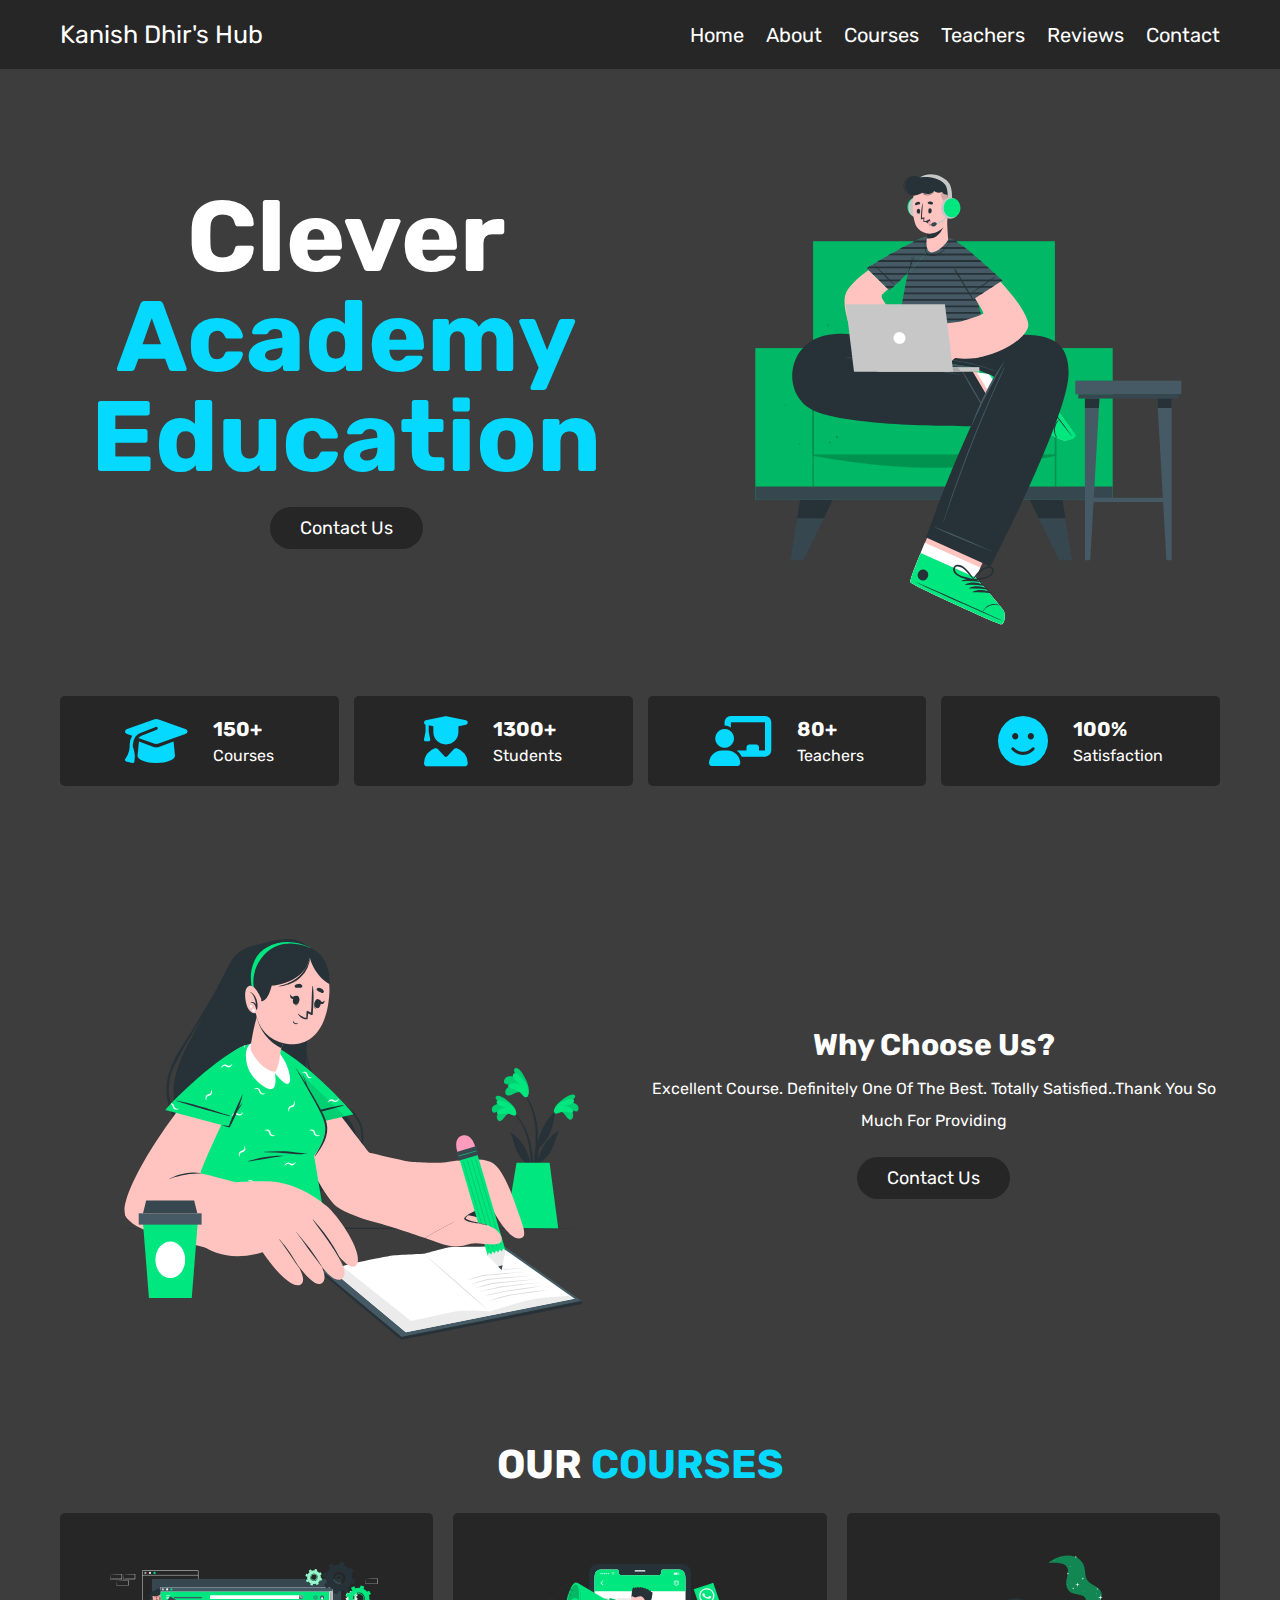
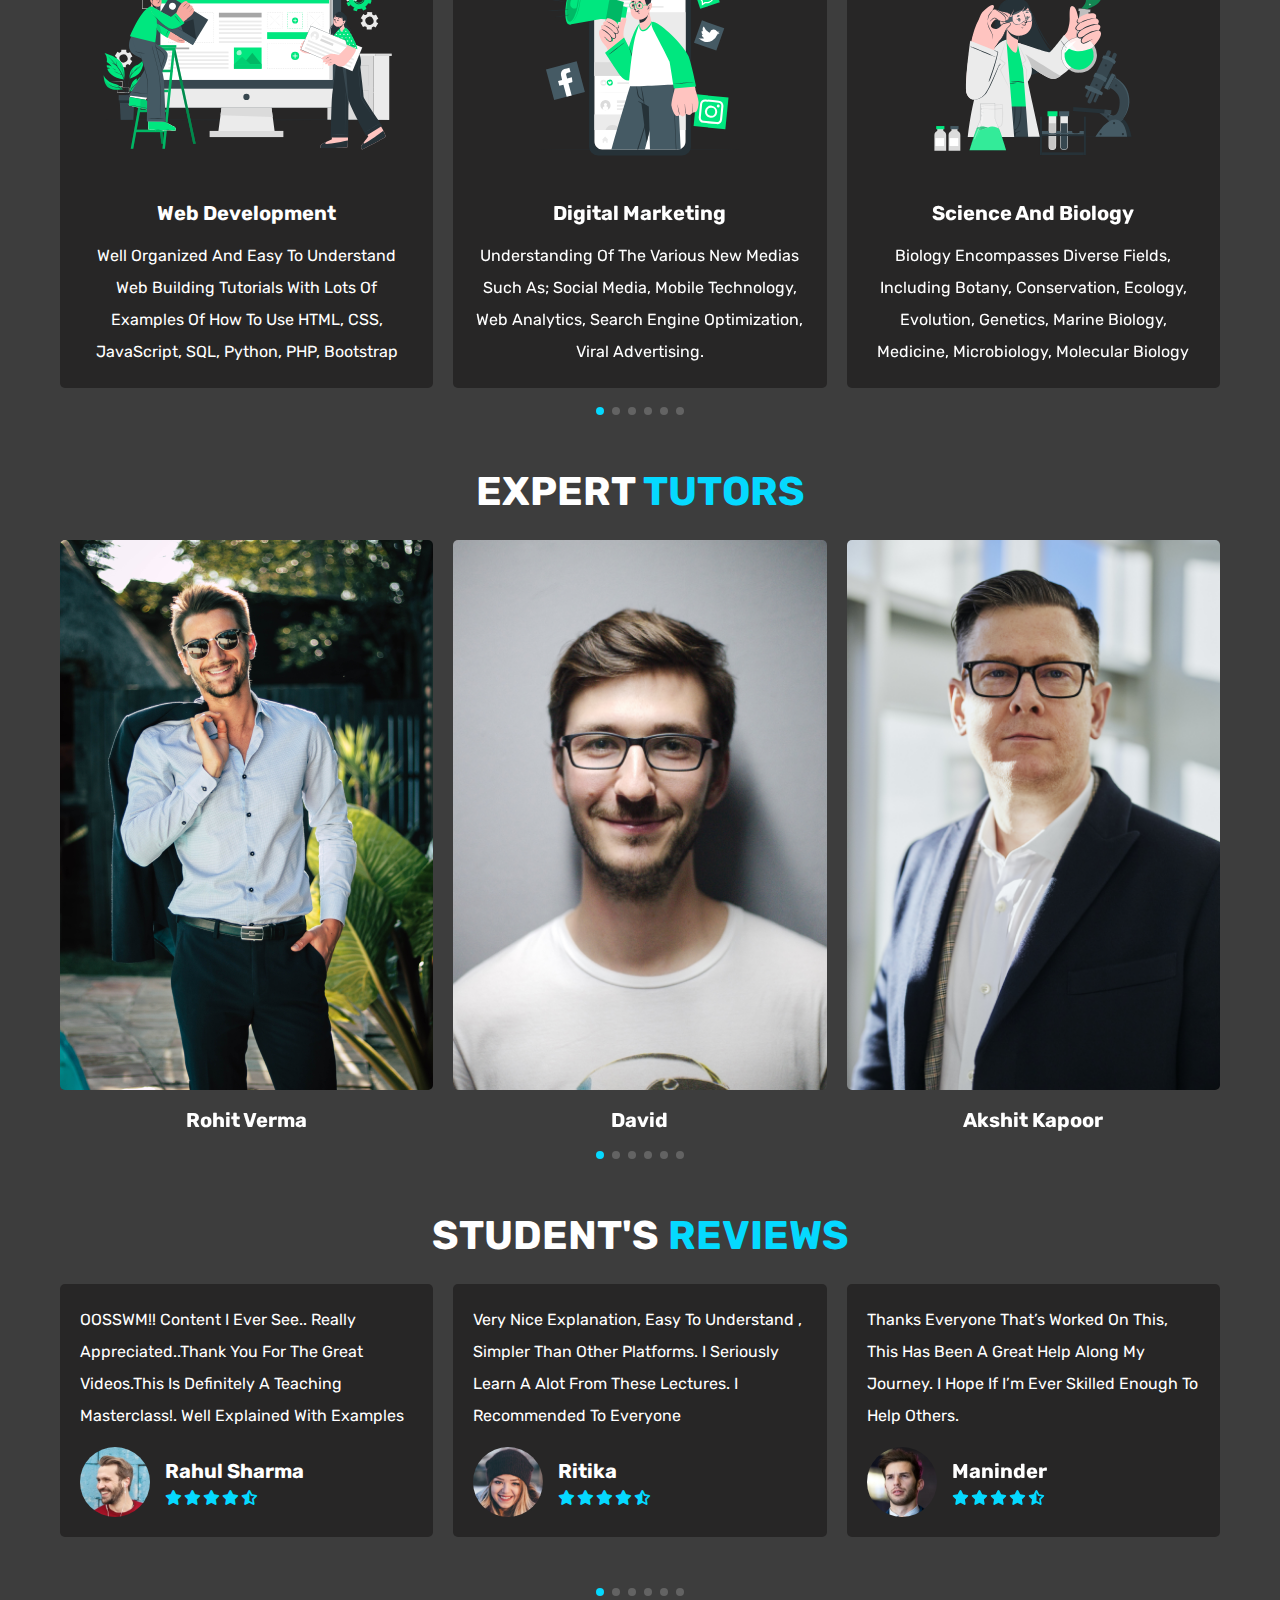
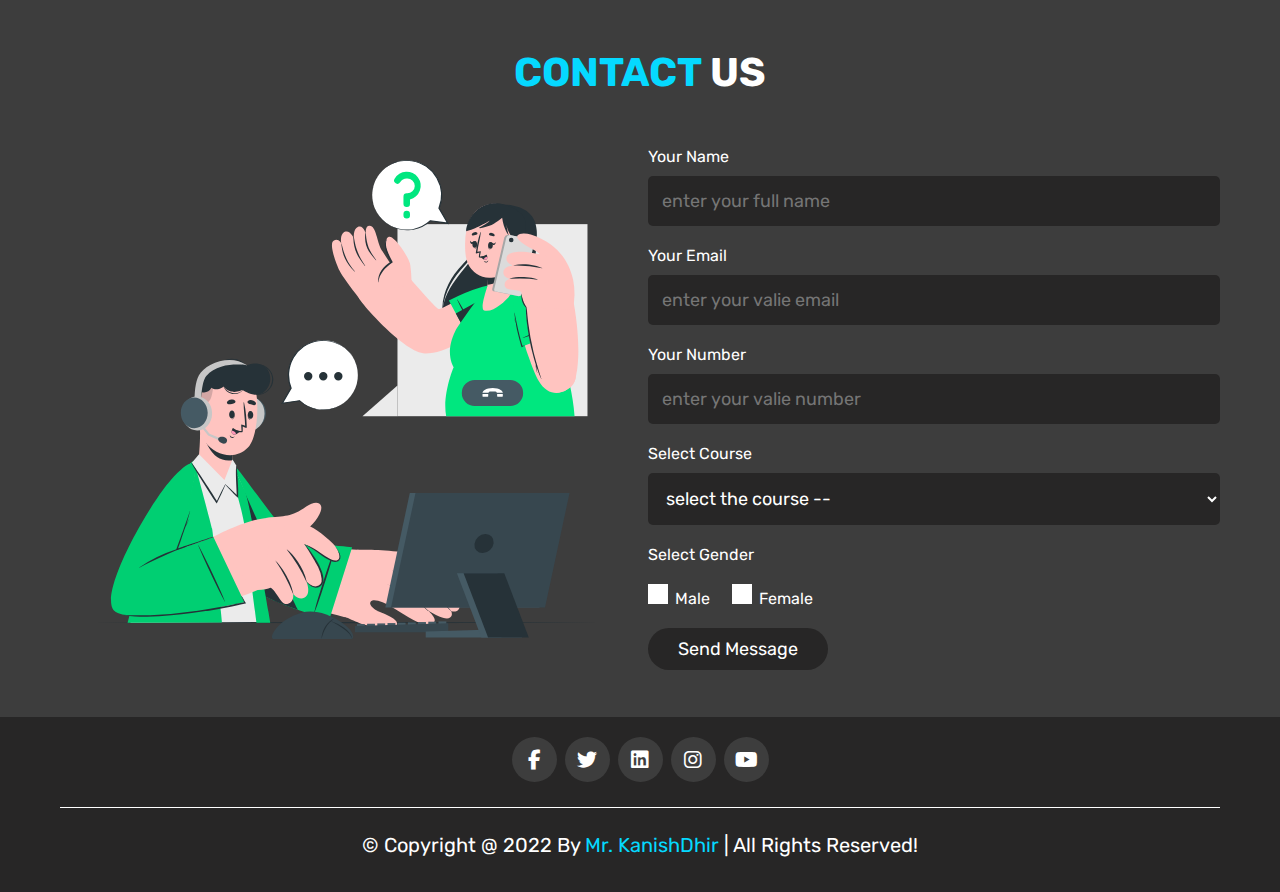
<file: index.html>
<!DOCTYPE html>
<html lang="en">
<head>
   <meta charset="UTF-8">
   <meta http-equiv="X-UA-Compatible" content="IE=edge">
   <meta name="viewport" content="width=device-width, initial-scale=1.0">
   <title>Online Global education piont</title>

   <!-- swiper css link  -->
   <link rel="stylesheet" href="https://unpkg.com/swiper@8/swiper-bundle.min.css" />

   <!-- font awesome cdn link  -->
   <link rel="stylesheet" href="https://cdnjs.cloudflare.com/ajax/libs/font-awesome/6.1.1/css/all.min.css">

   <!-- custom css file link  -->
   <link rel="stylesheet" href="css/style.css">

</head>
<body>
   
<!-- header section starts  -->

<header class="header">

   <section class="flex">

      <a href="#home" class="logo">Kanish Dhir's Hub</a>

      <nav class="navbar">
         <a href="#home">home</a>
         <a href="#about">about</a>
         <a href="#courses">courses</a>
         <a href="#teachers">teachers</a>
         <a href="#reviews">reviews</a>
         <a href="#contact">contact</a>
      </nav>

      <div id="menu-btn" class="fas fa-bars"></div>

   </section>

</header>

<!-- header section ends -->

<!-- home section starts  -->

<section class="home" id="home">

   <div class="row">

      <div class="content">
         <h3>Clever <span>Academy Education</span></h3>
         <a href="#contact" class="btn">contact us</a>
      </div>

      <div class="image">
         <img src="images/homg-img.svg" alt="">
      </div>

   </div>

</section>

<!-- home section ends -->

<!-- couter section stars  -->

<section class="count">

   <div class="box-container">

      <div class="box">
         <i class="fas fa-graduation-cap"></i>
         <div class="content">
            <h3>150+</h3>
            <p>courses</p>
         </div>
      </div>

      <div class="box">
         <i class="fas fa-user-graduate"></i>
         <div class="content">
            <h3>1300+</h3>
            <p>students</p>
         </div>
      </div>

      <div class="box">
         <i class="fas fa-chalkboard-user"></i>
         <div class="content">
            <h3>80+</h3>
            <p>teachers</p>
         </div>
      </div>

      <div class="box">
         <i class="fas fa-face-smile"></i>
         <div class="content">
            <h3>100%</h3>
            <p>satisfaction</p>
         </div>
      </div>

   </div>

</section>

<!-- couter section ends -->

<!-- about section starts  -->

<section class="about" id="about">

   <div class="row">

      <div class="image">
         <img src="images/about-img.svg" alt="">
      </div>

      <div class="content">
         <h3>why choose us?</h3>
         <p>Excellent course. definitely one of the best. totally satisfied..thank you so much for providing</p>
         <a href="#contact" class="btn">contact us</a>
      </div>

   </div>

</section>

<!-- about section ends -->

<!-- courses section starts  -->

<section class="courses" id="courses">

   <h1 class="heading">our <span>courses</span></h1>

   <div class="swiper course-slider">

      <div class="swiper-wrapper">

         <div class="swiper-slide slide">
            <img src="images/course-1.svg" alt="">
            <h3>web development</h3>
            <p>Well organized and easy to understand Web building tutorials with lots of examples of how to use HTML, CSS, JavaScript, SQL, Python, PHP, Bootstrap</p>
         </div>

         <div class="swiper-slide slide">
            <img src="images/course-2.svg" alt="">
            <h3>digital marketing</h3>
            <p>Understanding of the various new medias such as; social media, mobile technology, web analytics, search engine optimization, viral advertising.</p>
         </div>

         <div class="swiper-slide slide">
            <img src="images/course-3.svg" alt="">
            <h3>science and biology</h3>
            <p>Biology encompasses diverse fields, including botany, conservation, ecology, evolution, genetics, marine biology, medicine, microbiology, molecular biology</p>
         </div>

         <div class="swiper-slide slide">
            <img src="images/course-4.svg" alt="">
            <h3>graphic design</h3>
            <p>Graphic design is a profession & applied art whose activity consists in projecting visual communications intended to transmit specific messages to social groups</p>
         </div>

         <div class="swiper-slide slide">
            <img src="images/course-5.svg" alt="">
            <h3>teaching</h3>
            <p> specific knowledge, skills, or expertise that the learner will get from a learning activity, such as a training session, seminar, course, or program.</p>
         </div>

         <div class="swiper-slide slide">
            <img src="images/course-6.svg" alt="">
            <h3>engineering</h3>
            <p>Engineers are involved in the design, evaluation, development, testing, modification, inspection and maintaining of a wide range of products, structures</p>
         </div>

      </div>

      <div class="swiper-pagination"></div>

   </div>

</section>

<!-- courses section ends -->

<!-- teachers section starts  -->

<section class="teachers" id="teachers">

   <h1 class="heading">expert <span>tutors</span></h1>

   <div class="swiper teachers-slider">

      <div class="swiper-wrapper">

         <div class="swiper-slide slide">
            <img src="images/tutor-1.png" alt="">
            <div class="share">
               <a href="#" class="fab fa-facebook-f"></a>
               <a href="#" class="fab fa-twitter"></a>
               <a href="#" class="fab fa-instagram"></a>
               <a href="#" class="fab fa-linkedin"></a>
            </div>
            <h3>Rohit Verma</h3>
         </div>
         
         <div class="swiper-slide slide">
            <img src="images/tutor-5.png" alt="">
            <div class="share">
               <a href="#" class="fab fa-facebook-f"></a>
               <a href="#" class="fab fa-twitter"></a>
               <a href="#" class="fab fa-instagram"></a>
               <a href="#" class="fab fa-linkedin"></a>
            </div>
            <h3>David</h3>
         </div>

         <div class="swiper-slide slide">
            <img src="images/tutor-3.png" alt="">
            <div class="share">
               <a href="#" class="fab fa-facebook-f"></a>
               <a href="#" class="fab fa-twitter"></a>
               <a href="#" class="fab fa-instagram"></a>
               <a href="#" class="fab fa-linkedin"></a>
            </div>
            <h3>Akshit kapoor</h3>
         </div>

         <div class="swiper-slide slide">
            <img src="images/tutor-4.png" alt="">
            <div class="share">
               <a href="#" class="fab fa-facebook-f"></a>
               <a href="#" class="fab fa-twitter"></a>
               <a href="#" class="fab fa-instagram"></a>
               <a href="#" class="fab fa-linkedin"></a>
            </div>
            <h3>Liza</h3>
         </div>

         <div class="swiper-slide slide">
            <img src="images/tutor-2.png" alt="">
            <div class="share">
               <a href="#" class="fab fa-facebook-f"></a>
               <a href="#" class="fab fa-twitter"></a>
               <a href="#" class="fab fa-instagram"></a>
               <a href="#" class="fab fa-linkedin"></a>
            </div>
            <h3>john deo</h3>
         </div>

         <div class="swiper-slide slide">
            <img src="images/tutor-6.png" alt="">
            <div class="share">
               <a href="#" class="fab fa-facebook-f"></a>
               <a href="#" class="fab fa-twitter"></a>
               <a href="#" class="fab fa-instagram"></a>
               <a href="#" class="fab fa-linkedin"></a>
            </div>
            <h3>Emma</h3>
         </div>

      </div>

      <div class="swiper-pagination"></div>

   </div>

</section>

<!-- teachers section ends -->

<!-- reviews section starts  -->

<section class="reviews" id="reviews">

   <h1 class="heading"> student's <span>reviews</span></h1>

   <div class="swiper reviews-slider">

      <div class="swiper-wrapper">

         <div class="swiper-slide slide">
            <p>OOSSWM!! content I ever see.. really appreciated..Thank you for the great videos.this is definitely a teaching masterclass!. Well explained with examples</p>
            <div class="user">
               <img src="images/pic-1.png" alt="">
               <div class="user-info">
                  <h3>Rahul sharma</h3>
                  <div class="stars">
                     <i class="fas fa-star"></i>
                     <i class="fas fa-star"></i>
                     <i class="fas fa-star"></i>
                     <i class="fas fa-star"></i>
                     <i class="fas fa-star-half-alt"></i>
                  </div>
               </div>
            </div>
         </div>

         <div class="swiper-slide slide">
            <p>Very nice explanation, easy to understand , simpler than other platforms. I seriously learn a alot from these lectures. I recommended to everyone </p>
            <div class="user">
               <img src="images/pic-2.png" alt="">
               <div class="user-info">
                  <h3>Ritika</h3>
                  <div class="stars">
                     <i class="fas fa-star"></i>
                     <i class="fas fa-star"></i>
                     <i class="fas fa-star"></i>
                     <i class="fas fa-star"></i>
                     <i class="fas fa-star-half-alt"></i>
                  </div>
               </div>
            </div>
         </div>

         <div class="swiper-slide slide">
            <p>Thanks everyone that’s worked on this, this has been a great help along my journey.  I hope if I’m ever skilled enough to help others.</p>
            <div class="user">
               <img src="images/pic-3.png" alt="">
               <div class="user-info">
                  <h3>Maninder</h3>
                  <div class="stars">
                     <i class="fas fa-star"></i>
                     <i class="fas fa-star"></i>
                     <i class="fas fa-star"></i>
                     <i class="fas fa-star"></i>
                     <i class="fas fa-star-half-alt"></i>
                  </div>
               </div>
            </div>
         </div>

         <div class="swiper-slide slide">
            <p>Oh my gosh thank you! i was looking for a course with a project and this one is perfect. keep it up. worthfull watching tutorials</p>
            <div class="user">
               <img src="images/pic-4.png" alt="">
               <div class="user-info">
                  <h3>Sakshi</h3>
                  <div class="stars">
                     <i class="fas fa-star"></i>
                     <i class="fas fa-star"></i>
                     <i class="fas fa-star"></i>
                     <i class="fas fa-star"></i>
                     <i class="fas fa-star-half-alt"></i>
                  </div>
               </div>
            </div>
         </div>

         <div class="swiper-slide slide">
            <p>I left programming class because I thought I’m not meant for it , now I realized that I actually can learn it and enjoy  it ! Thanks to you </p>
            <div class="user">
               <img src="images/pic-5.png" alt="">
               <div class="user-info">
                  <h3>Rishav kapoor</h3>
                  <div class="stars">
                     <i class="fas fa-star"></i>
                     <i class="fas fa-star"></i>
                     <i class="fas fa-star"></i>
                     <i class="fas fa-star"></i>
                     <i class="fas fa-star-half-alt"></i>
                  </div>
               </div>
            </div>
         </div>

         <div class="swiper-slide slide">
            <p>I watched whole thing from first to last second, even write down some important things. It is amazing that courses.You are a fantastic instructor.  Really well organized.</p>
            <div class="user">
               <img src="images/pic-6.png" alt="">
               <div class="user-info">
                  <h3>Aditi</h3>
                  <div class="stars">
                     <i class="fas fa-star"></i>
                     <i class="fas fa-star"></i>
                     <i class="fas fa-star"></i>
                     <i class="fas fa-star"></i>
                     <i class="fas fa-star-half-alt"></i>
                  </div>
               </div>
            </div>
         </div>

      </div>

      <div class="swiper-pagination"></div>

   </div>

</section>

<!-- reviews section ends -->

<!-- contact section starts  -->

<section class="contact" id="contact">

   <h1 class="heading"><span>contact</span> us</h1>

   <div class="row">

      <div class="image">
         <img src="images/contact-img.svg" alt="">
      </div>

      <form action="" method="post">
         <span>your name</span>
         <input type="text" required placeholder="enter your full name" maxlength="50" name="name" class="box">
         <span>your email</span>
         <input type="email" required placeholder="enter your valie email" maxlength="50" name="email" class="box">
         <span>your number</span>
         <input type="number" required placeholder="enter your valie number" max="9999999999" min="0" name="number" class="box" onkeypress="if(this.value.length == 10) return false;">
         <span>select course</span>
         <select name="couses" class="box" required>
            <option value="" disabled selected>select the course --</option>
            <option value="web developement">web developement</option>
            <option value="science and biology">science and biology</option>
            <option value="engineering">engineering</option>
            <option value="digital marketing">digital marketing</option>
            <option value="graphic design">graphic design</option>
            <option value="teaching">teaching</option>
            <option value="social studies">social studies</option>
            <option value="data analysis">data analysis</option>
            <option value="artificial intelligence">artificial intelligence</option>
         </select>
         <span>select gender</span>
         <div class="radio">
            <input type="radio" name="gender" value="male" id="male">
            <label for="male">male</label>
            <input type="radio" name="gender" value="female" id="female">
            <label for="female">female</label>
         </div>
         <input type="submit" value="send message" class="btn" name="send">
      </form>

   </div>

</section>

<!-- contact section ends -->

<!-- footer section starts  -->

<footer class="footer">

   <section>

      <div class="share">
         <a href="#" class="fab fa-facebook-f"></a>
         <a href="#" class="fab fa-twitter"></a>
         <a href="#" class="fab fa-linkedin"></a>
         <a href="#" class="fab fa-instagram"></a>
         <a href="#" class="fab fa-youtube"></a>
      </div>

      <div class="credit">&copy; copyright @ 2022 by <span>mr. KanishDhir</span> | all rights reserved!</div>

   </section>

</footer>

<!-- footer section ends -->















<!-- swiper js link  -->
<script src="https://unpkg.com/swiper@8/swiper-bundle.min.js"></script>

<!-- custom js file link  -->
<script src="js/script.js"></script>

</body>
</html>
</file>
<file: css/style.css>
@import url('https://fonts.googleapis.com/css2?family=Rubik:wght@300;400;500;600&display=swap');

:root{
   --green:#05d9ff;
   --white:#fff;
   --light-white:rgb(255, 255, 255);
   --black:#3d3d3d;
   --light-bg:#272626;
}

*{
   font-family: 'Rubik', sans-serif;
   margin:0; padding:0;
   box-sizing: border-box;
   outline: none; border:none;
   text-decoration: none;
   transition: .2s linear;
   text-transform: capitalize;
}

*::selection{
   background-color: var(--white);
   color:var(--black);
}

html{
   font-size: 62.5%;
   overflow-x: hidden;
   scroll-behavior: smooth;
   scroll-padding-top: 8rem;
}

::-webkit-scrollbar{
   height: .5rem;
   width: 1rem;
}

::-webkit-scrollbar-track{
   background-color: transparent;
}

::-webkit-scrollbar-thumb{
   background-color: var(--green);
   border-radius: 5rem;
}

body{
   background-color: var(--black);
}

section{
   max-width: 1200px;
   margin:0 auto;
   padding:2rem;
}

.btn{
   display: inline-block;
   margin-top: 1rem;
   border-radius: 5rem;
   background-color: var(--light-bg);
   cursor: pointer;
   color:var(--white);
   font-size: 1.8rem;
   padding:1rem 3rem;
}

.btn:hover{
   background-color: var(--white);
   color:var(--black);
}

.heading{
   margin-bottom: 2.5rem;
   text-align: center;
   font-size: 4rem;
   color:var(--white);
   text-transform: uppercase;
}

.heading span{
   color:var(--green);
   text-transform: uppercase;
}

.header{
   position: fixed;
   top:0; left:0; right:0;
   z-index: 1000;
   background-color: var(--light-bg);
}

.header .flex{
   position: relative;
   display: flex;
   align-items: center;
   justify-content: space-between;
}

.header .flex .logo{
   font-size: 2.5rem;
   color:var(--white);
}

.header .flex .navbar a{
   margin-left: 2rem;
   color:var(--light-white);
   font-size: 2rem;
}

.header .flex .navbar a:hover{
   color:var(--green);
}

#menu-btn{
   cursor: pointer;
   color:var(--white);
   font-size: 2.5rem;
   display: none;
}

.home{
   margin-top: 6rem;
}

.home .row{
   display: flex;
   align-items: center;
   flex-wrap: wrap-reverse;
   gap:1.5rem;
}

.home .row .content{
   flex:1 1 40rem;
   text-align: center;
}

.home .row .image{
   flex:1 1 40rem;
}

.home .row .image img{
   width: 100%;
}

.home .row .content h3{
   margin-bottom: 1rem;
   font-size: 10rem;
   color:var(--white);
   line-height: 1;
}

.home .row .content h3 span{
   color:var(--green);
}

.count .box-container{
   display: grid;
   grid-template-columns: repeat(auto-fit, minmax(27rem, 1fr));
   gap:1.5rem;
   align-items: flex-start;
}

.count .box-container .box{
   background-color: var(--light-bg);
   border-radius: .5rem;
   padding:2rem;
   display: flex;
   align-items: center;
   justify-content: center;
   gap:2.5rem;
}

.count .box-container .box i{
   font-size: 5rem;
   color:var(--green);
}

.count .box-container .box .content h3{
   font-size: 2rem;
   color:var(--white);
   margin-bottom: .5rem;
}

.count .box-container .box .content p{
   font-size: 1.6rem;
   color:var(--light-white);
} 

.about .row{
   display: flex;
   align-items: center;
   gap: 1.5rem;
   flex-wrap: wrap;
}

.about .row .image{
   flex:1 1 40rem;
}

.about .row .image img{
   width: 100%;
}

.about .row .content{
   text-align: center;
   flex:1 1 40rem;
}

.about .row .content h3{
   font-size: 3rem;
   color:var(--white);
}

.about .row .content p{
   padding:1rem 0;
   line-height: 2;
   font-size: 1.6rem;
   color:var(--light-white);
}

.courses .slide{
   background-color: var(--light-bg);
   border-radius: .5rem;
   text-align: center; 
   padding:2rem;
   margin-bottom: 4rem;
   user-select: none;
}

.courses .slide img{
   height: 25rem;
   width: 100%;
}

.courses .slide h3{
   margin:1.5rem 0;
   font-size: 2rem;
   color:var(--white);
}

.courses .slide p{
   line-height: 2;
   font-size: 1.6rem;
   color:var(--light-white);
}

.swiper-pagination-bullet{
   background-color: var(--white);
}
 
.swiper-pagination-bullet-active{
   background-color: var(--green);
}

.teachers .slide{
   position: relative;
   overflow: hidden;
   margin-bottom: 4rem;
   user-select: none;
}

.teachers .slide img{
   height: 55rem;
   width: 100%;
   object-fit: cover;
   border-radius: .5rem;
}

.teachers .slide h3{
   margin-top: 1.5rem;
   font-size: 2rem;
   text-align: center;
   color:var(--white);
}

.teachers .slide .share{
   position: absolute;
   top:1rem; left:-10rem;
}

.teachers .slide:hover .share{
   left: 2rem;
}

.teachers .slide .share a{
   display: block;
   margin-top: 1rem;
   height: 4.5rem;
   width: 4.5rem;
   line-height: 4.5rem;
   border-radius: .5rem;
   background-color: var(--white);
   color:var(--black);
   text-align: center;
   font-size: 2rem;
}

.teachers .slide .share a:hover{
   background-color: var(--green);
   color:var(--white);
}

.reviews-slider .slide{
   border-radius: .5rem;
   background-color: var(--light-bg);
   padding:2rem;
   margin-bottom: 4rem;
   user-select: none;
}

.reviews-slider .slide p{
   line-height: 2;
   font-size: 1.6rem;
   color:var(--light-white);
}

.reviews-slider .slide .user{
   display: flex;
   align-items: center;
   gap:1.5rem;
   margin-top: 1.5rem;
}

.reviews-slider .slide .user img{
   height: 7rem;
   width: 7rem;
   border-radius: 50%;
   object-fit: cover;
}

.reviews-slider .slide .user h3{
   font-size: 2rem;
   color:var(--white);
   margin-bottom: .7rem;
}

.reviews-slider .slide .user .stars i{
   font-size: 1.5rem;
   color:var(--green);
}

.contact .row{
   display: flex;
   align-items: center;
   flex-wrap: wrap;
   gap:1.5rem;
}

.contact .row .image{
   flex: 1 1 40rem;
}

.contact .row .image img{
   width: 100%;
}

.contact .row form{
   flex:1 1 40rem;
}

.contact .row form .box{
   width: 100%;
   margin-top: 1rem;
   margin-bottom: 2rem;
   border-radius: .5rem;
   background-color: var(--light-bg);
   font-size: 1.8rem;
   color:var(--white);
   padding:1.4rem;
   text-transform: none;
}

.contact .row form span{
   font-size: 1.6rem;
   color:var(--light-white);
}

.contact .row form .radio{
   margin-top: 2rem;
   margin-bottom: 1rem;
}

.contact .row form .radio label{
   font-size: 1.6rem;
   color:var(--light-white);
   margin-left: .5rem;
   cursor: pointer;
}

.contact .row form .radio #female{
   margin-left: 2rem;
}

.contact .row form .radio input{
   appearance: none;
   height: 2rem;
   width: 2rem;
   background-color: var(--light-white);
   cursor: pointer;
}

.contact .row form .radio input:checked{
   background-color: var(--green);
   border-radius: 5rem;
}

.contact .row form .radio #male:checked ~ label[for="male"]{
   color:var(--green);
}

.contact .row form .radio #female:checked ~ label[for="female"]{
   color:var(--green);
}

.footer{
   background-color: var(--light-bg);
   text-align: center;
   /* padding-bottom: 7rem; */
}

.footer .share a{
   margin:0 .3rem;
   height: 4.5rem;
   width: 4.5rem;
   line-height: 4.5rem;
   border-radius: 50%;
   font-size: 2rem;
   color:var(--white);
   background-color: var(--black);;
}

.footer .share a:hover{
   background-color: var(--green);
}

.footer .credit{
   margin-top: 2.5rem;
   padding:1.5rem;
   padding-top: 2.5rem;
   border-top: .1rem solid var(--light-white);
   font-size: 2rem;
   color:var(--light-white);
}

.footer .credit span{
   color:var(--green);
}
















/* media queries  */

@media (max-width:991px){

   html{
      font-size: 55%;
   }

   .home .row .content h3{
      font-size: 8rem;
   }

}

@media (max-width:768px){

   #menu-btn{
      display: inline-block;
   }

   #menu-btn.fa-times{
      transform: rotate(180deg);
   }

   .header .flex .navbar{
      position: absolute;
      top:99%; left:0; right:0;
      border-top: .1rem solid var(--light-white);
      border-bottom: .1rem solid var(--light-white);
      background-color: var(--light-bg);
      clip-path: polygon(0 0, 100% 0, 100% 0, 0 0);
   }

   .header .flex .navbar.active{
      clip-path: polygon(0 0, 100% 0, 100% 100%, 0 100%);
   }
   
   .header .flex .navbar a{
      display: block;
      margin:2rem;
   }

   .home .row .content h3{
      font-size: 6rem;
   }

}

@media (max-width:450px){

   html{
      font-size: 50%;
   }
   
   .home .row .content h3{
      font-size: 5rem;
   }

   .heading{
      font-size: 3rem;
   }

}
</file>
